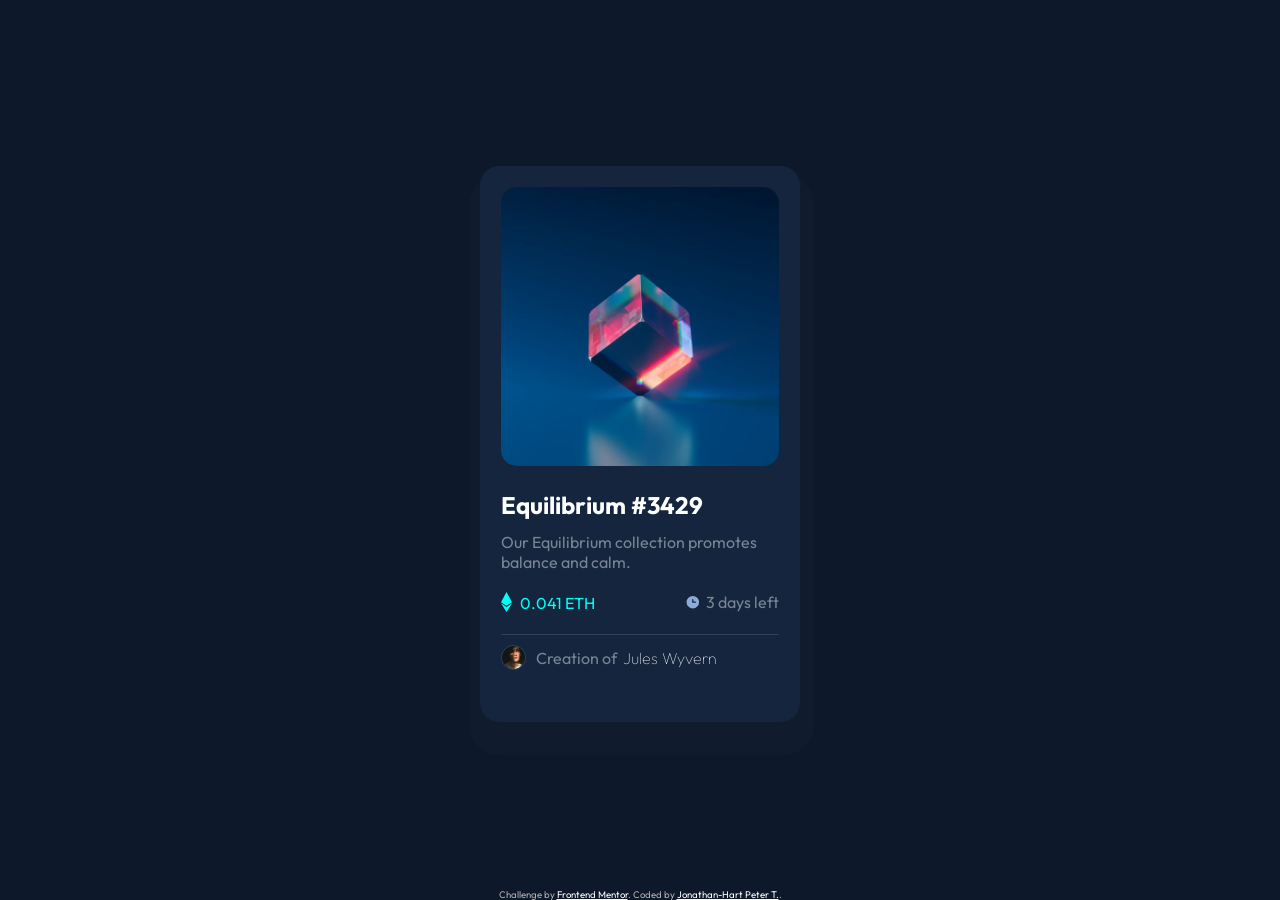
<file: index.html>
<!DOCTYPE html>
<html lang="en">
  <head>
    <meta charset="UTF-8" />
    <meta name="viewport" content="width=device-width, initial-scale=1.0" />
    <link rel="preconnect" href="https://fonts.googleapis.com" />
    <link rel="preconnect" href="https://fonts.gstatic.com" crossorigin />
    <link
      href="https://fonts.googleapis.com/css2?family=Outfit:wght@200;300;400;600&display=swap"
      rel="stylesheet" />
    <link
      rel="icon"
      type="image/png"
      sizes="32x32"
      href="./images/favicon-32x32.png" />
    <link rel="stylesheet" href="./main.css" />
    <title>Frontend Mentor | NFT Preview Card Component</title>
  </head>

  <body>
    <main class="container">
      <div class="image">
        <img src="./images/image-equilibrium.jpg" alt="" />
        <div class="extras">
          <img src="./images/icon-view.svg" alt="" />
        </div>
      </div>

      <h2>Equilibrium #3429</h2>
      <p>Our Equilibrium collection promotes balance and calm.</p>

      <div class="price">
        <p><img src="./images/icon-ethereum.svg" alt="" /> 0.041 ETH</p>
        <p><img src="./images/icon-clock.svg" alt="" />3 days left</p>
      </div>

      <p>
        <img src="./images/image-avatar.png" alt="" />Creation of
        <span> Jules Wyvern</span>
      </p>
    </main>

    <footer class="attribution">
      Challenge by
      <a href="https://www.frontendmentor.io?ref=challenge" target="_blank"
        >Frontend Mentor</a
      >. Coded by <a href="#">Jonathan-Hart Peter T.</a>.
    </footer>
  </body>
</html>
</file>
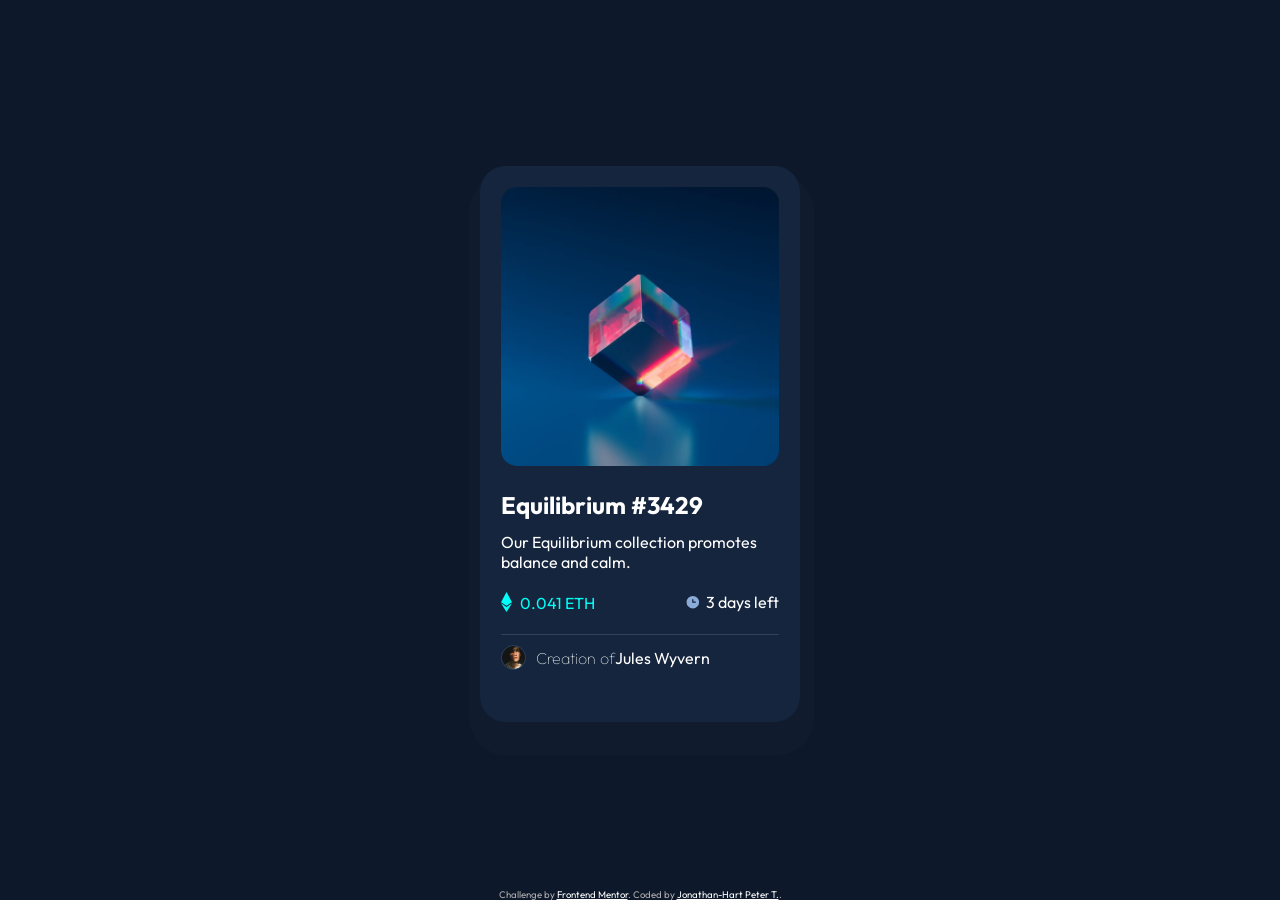
<file: nft-preview-card-component-main/index.html>
<!DOCTYPE html>
<html lang="en">
  <head>
    <meta charset="UTF-8" />
    <meta name="viewport" content="width=device-width, initial-scale=1.0" />
    <link rel="preconnect" href="https://fonts.googleapis.com" />
    <link rel="preconnect" href="https://fonts.gstatic.com" crossorigin />
    <link
      href="https://fonts.googleapis.com/css2?family=Outfit:wght@200;300;400;600&display=swap"
      rel="stylesheet"
    />
    <link
      rel="icon"
      type="image/png"
      sizes="32x32"
      href="./images/favicon-32x32.png"
    />
    <link rel="stylesheet" href="./main.css" />
    <title>Frontend Mentor | NFT Preview Card Component</title>
  </head>

  <body>
    <main class="container">
      <div class="image">
        <img src="./images/image-equilibrium.jpg" alt="" />
      </div>

      <h2>Equilibrium #3429</h2>
      <p>Our Equilibrium collection promotes balance and calm.</p>

      <div class="price">
        <p><img src="./images/icon-ethereum.svg" alt="" /> 0.041 ETH</p>
        <p><img src="./images/icon-clock.svg" alt="" />3 days left</p>
      </div>

      <p>
        <img src="./images/image-avatar.png" alt="" /><span>Creation of</span>
        Jules Wyvern
      </p>
    </main>

    <footer class="attribution">
      Challenge by
      <a href="https://www.frontendmentor.io?ref=challenge" target="_blank"
        >Frontend Mentor</a
      >. Coded by <a href="#">Jonathan-Hart Peter T.</a>.
    </footer>
  </body>
</html>
</file>
<file: main.css>
* {
  box-sizing: border-box;
  margin: 0;
  padding: 0;
}

body {
  min-height: 100vh;
  background-color: hsl(217, 54%, 11%);
  display: flex;
  flex-direction: column;
  font-family: "Outfit", sans-serif;
}

img {
  width: 100%;
}

span {
  font-weight: 100;
  display: inline-block;
  margin-left: 0.4rem;
  color: white;
}
span:hover {
  color: hsl(178, 100%, 50%);
  cursor: pointer;
}

main.container {
  max-width: 20rem;
  min-height: 30rem;
  margin: auto;
  background-color: hsl(216, 50%, 16%);
  padding: 1.3rem;
  border-radius: 1.2rem;
  color: hsl(216, 11%, 53%);
  box-shadow: 0.1rem 1.3rem 0 0.8rem hsl(217, 49%, 12%);
}
main.container .image {
  position: relative;
  margin-bottom: 1.3rem;
}
main.container .image:hover {
  cursor: pointer;
}
main.container .image:hover .extras {
  display: flex;
  align-items: center;
  justify-content: center;
}
main.container .image img {
  border-radius: 1rem;
}
main.container .image .extras {
  background-color: hsl(178, 100%, 50%);
  opacity: 0.7;
  width: 100%;
  height: 100%;
  position: absolute;
  top: 0;
  left: 0;
  border-radius: 1rem;
  display: none;
}
main.container .image .extras img {
  width: 3rem;
}
main.container h2 {
  margin-bottom: 0.7rem;
  color: white;
}
main.container h2:hover {
  color: hsl(178, 100%, 50%);
  cursor: pointer;
}
main.container > p:first-child {
  margin-bottom: 1.3rem;
  line-height: 1.4rem;
  font-weight: 200;
}
main.container .price {
  display: flex;
  justify-content: space-between;
  margin-top: 1.3rem;
  margin-bottom: 1.3rem;
}
main.container .price p:first-child {
  color: hsl(178, 100%, 50%);
}
main.container .price p:first-child img {
  width: 0.7rem;
  height: 1.2rem;
  margin-right: 0.3rem;
  margin-bottom: -0.125rem;
}
main.container .price p:last-child img {
  width: 1rem;
  height: 1rem;
  margin-right: 0.3rem;
  margin-bottom: -0.125rem;
}
main.container > p:last-child {
  margin-bottom: 1.3rem;
  border-top: 1px solid hsl(215, 32%, 27%);
  display: flex;
  align-items: center;
  padding: 0.6rem 0;
  color: hsl(216, 11%, 53%);
}
main.container > p img {
  width: 1.6rem;
  height: 1.6rem;
  border: 1px solid hsl(215, 32%, 27%);
  border-radius: 50%;
  margin-right: 0.6rem;
}

footer.attribution {
  font-size: 0.6rem;
  text-align: center;
  color: #b3afaf;
}
footer.attribution a {
  color: hsl(0, 0%, 100%);
}
</file>
<file: nft-preview-card-component-main/main.css>
* {
  box-sizing: border-box;
  margin: 0;
  padding: 0;
}

body {
  min-height: 100vh;
  background-color: hsl(217deg, 54%, 11%);
  display: flex;
  flex-direction: column;
  font-family: "Outfit", sans-serif;
}

img {
  width: 100%;
}

span {
  font-weight: 100;
}

main.container {
  max-width: 20rem;
  min-height: 30rem;
  margin: auto;
  background-color: hsl(216deg, 50%, 16%);
  padding: 1.3rem;
  border-radius: 1.6rem;
  color: white;
  box-shadow: 0.1rem 1.3rem 0 0.8rem hsl(217deg, 49%, 12%);
}
main.container .image img {
  border-radius: 1rem;
  margin-bottom: 1.3rem;
}
main.container h2 {
  margin-bottom: 0.7rem;
}
main.container > p:first-child {
  margin-bottom: 1.3rem;
  line-height: 1.4rem;
  font-weight: 200;
}
main.container .price {
  display: flex;
  justify-content: space-between;
  margin-top: 1.3rem;
  margin-bottom: 1.3rem;
}
main.container .price p:first-child {
  color: hsl(178deg, 100%, 50%);
}
main.container .price p:first-child img {
  width: 0.7rem;
  height: 1.2rem;
  margin-right: 0.3rem;
  margin-bottom: -0.125rem;
}
main.container .price p:last-child img {
  width: 1rem;
  height: 1rem;
  margin-right: 0.3rem;
  margin-bottom: -0.125rem;
}
main.container > p:last-child {
  margin-bottom: 1.3rem;
  border-top: 1px solid hsl(215deg, 32%, 27%);
  display: flex;
  align-items: center;
  padding: 0.6rem 0;
}
main.container > p img {
  width: 1.6rem;
  height: 1.6rem;
  border: 1px solid hsl(215deg, 32%, 27%);
  border-radius: 50%;
  margin-right: 0.6rem;
}

footer.attribution {
  font-size: 0.6rem;
  text-align: center;
  color: #b3afaf;
}
footer.attribution a {
  color: hsl(0deg, 0%, 100%);
}
</file>
